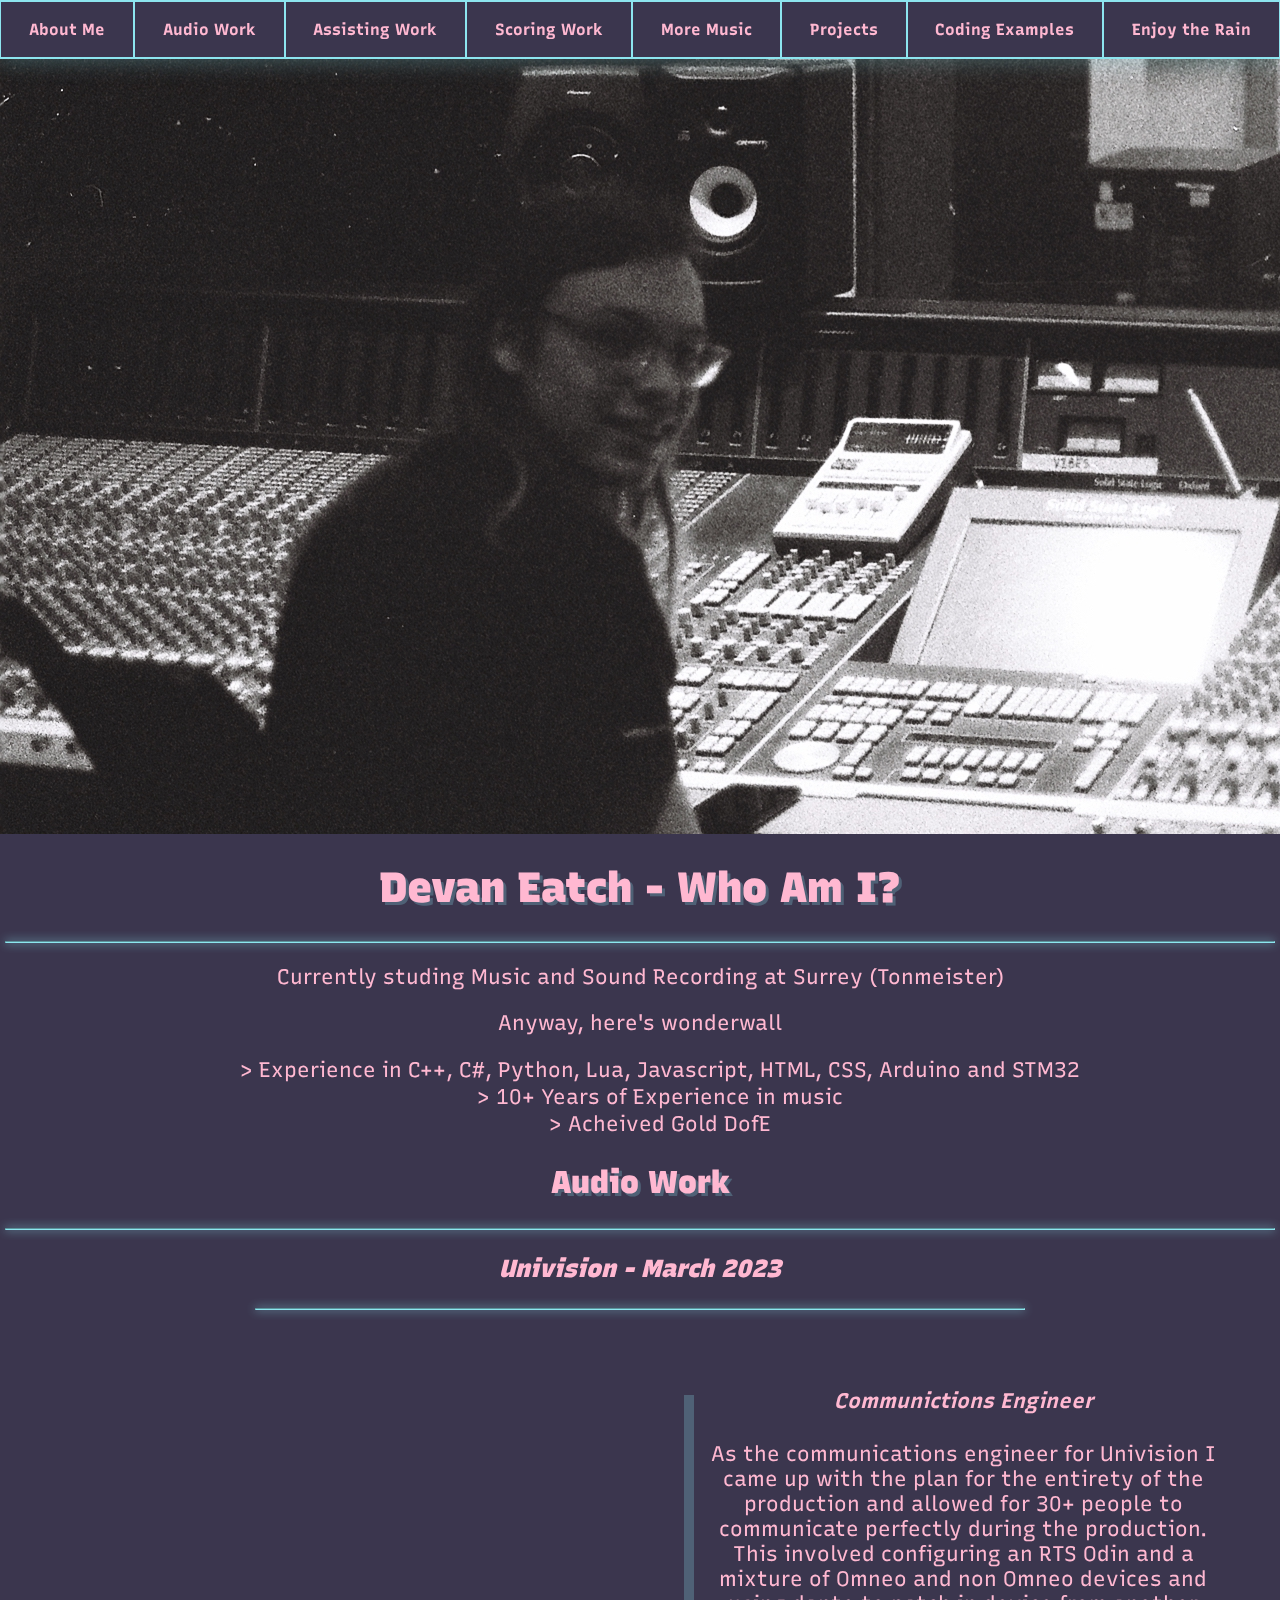
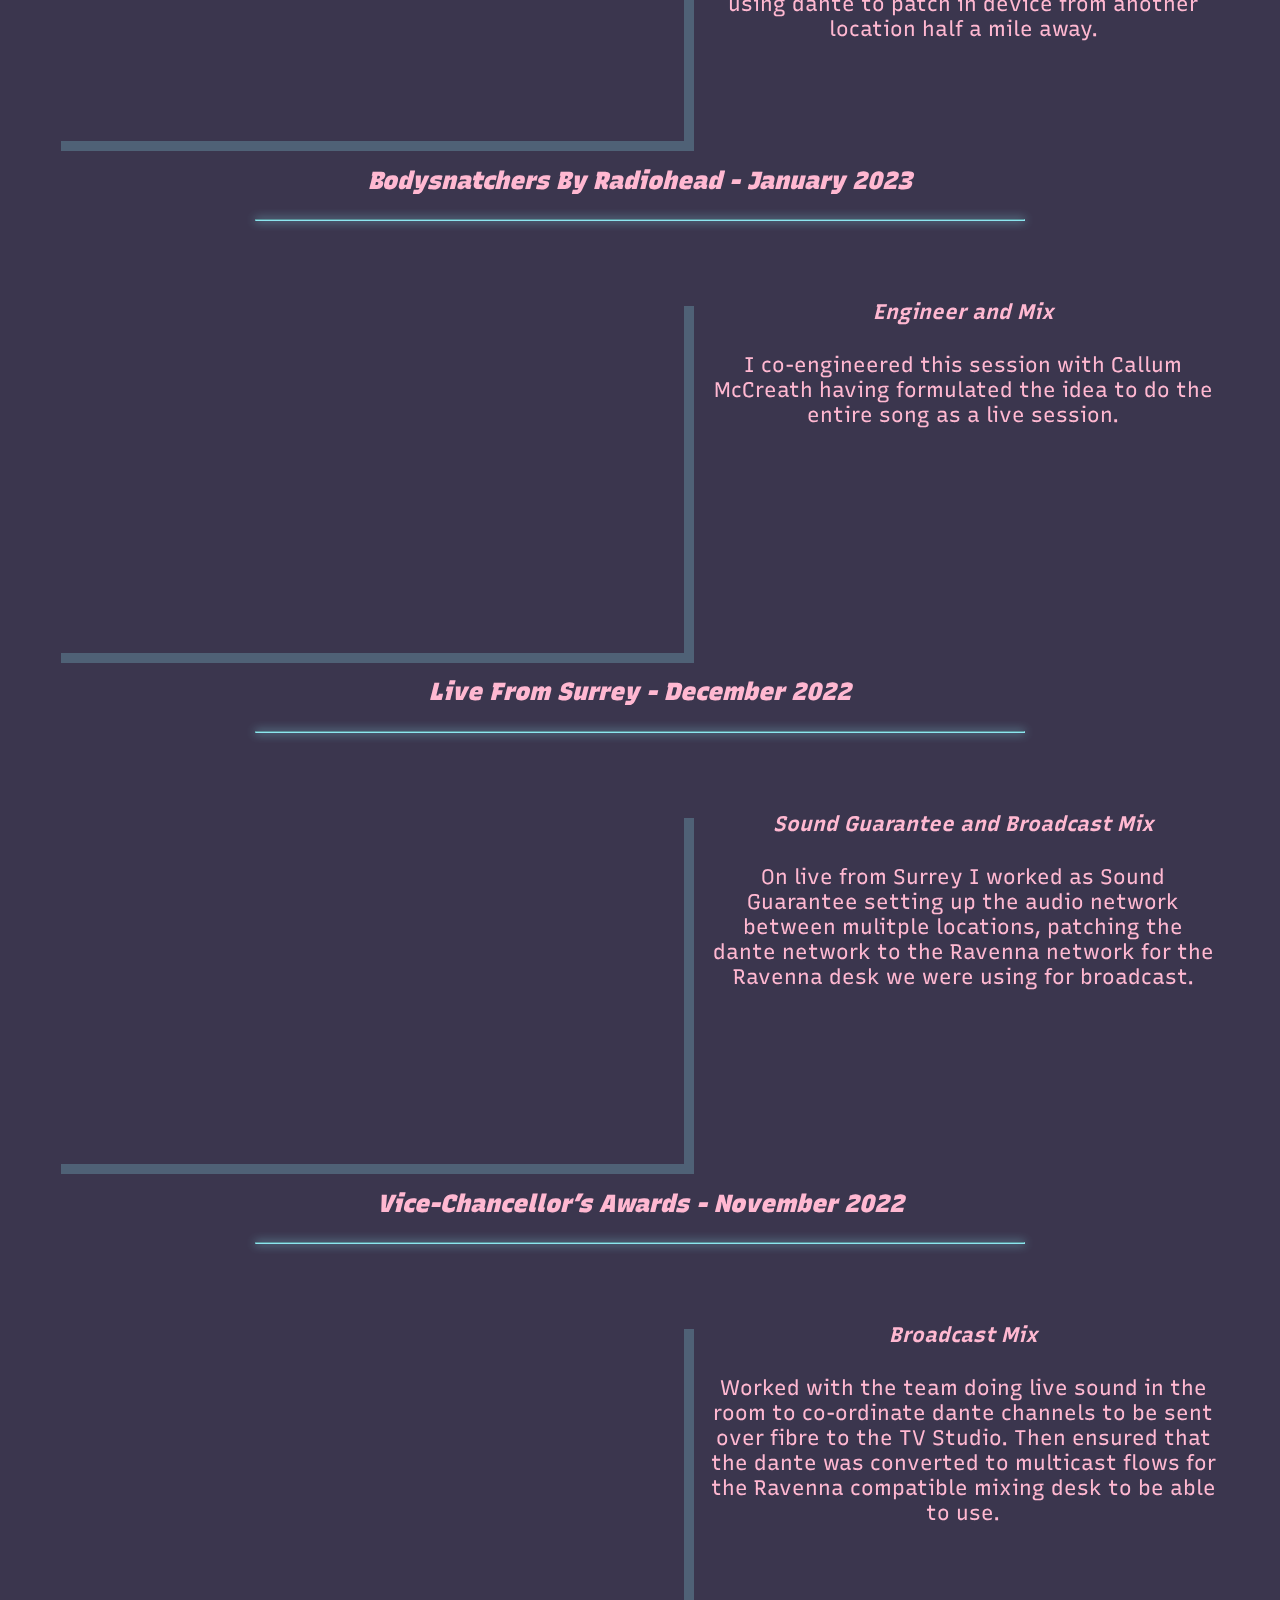
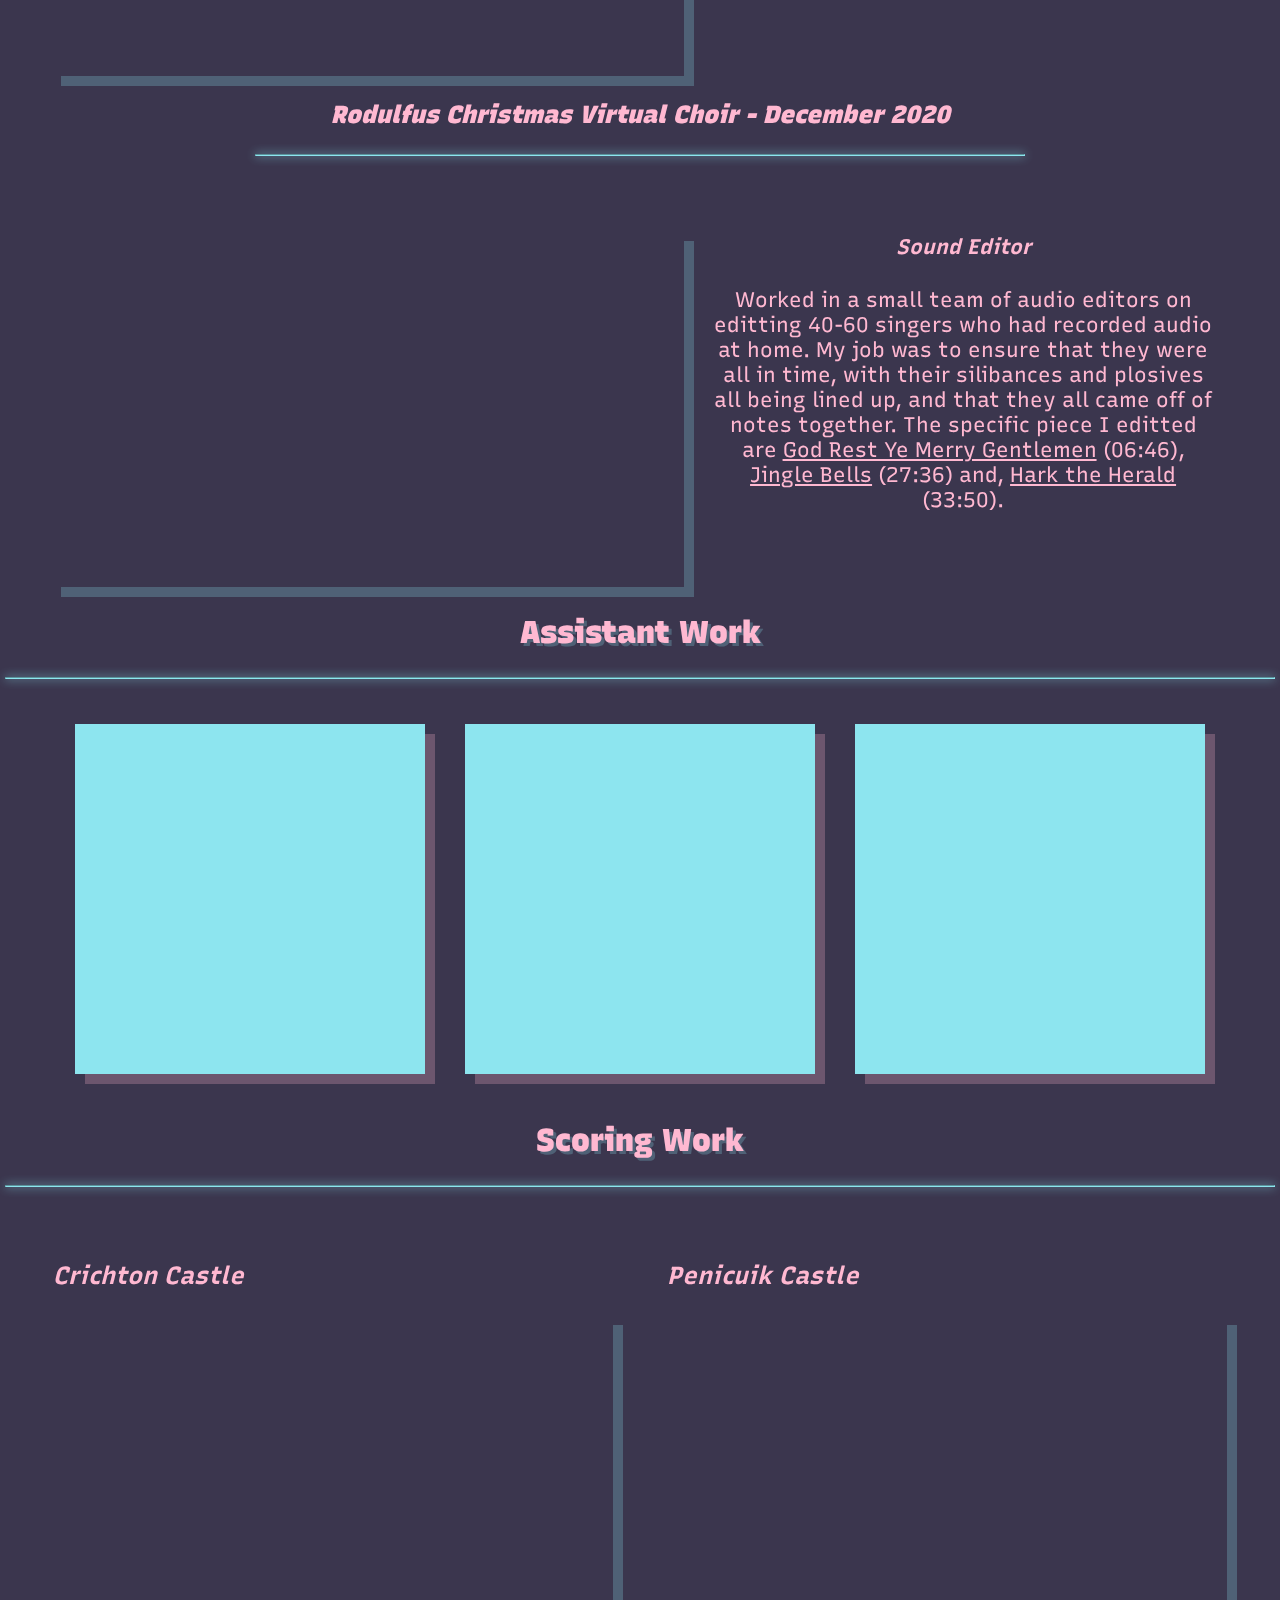
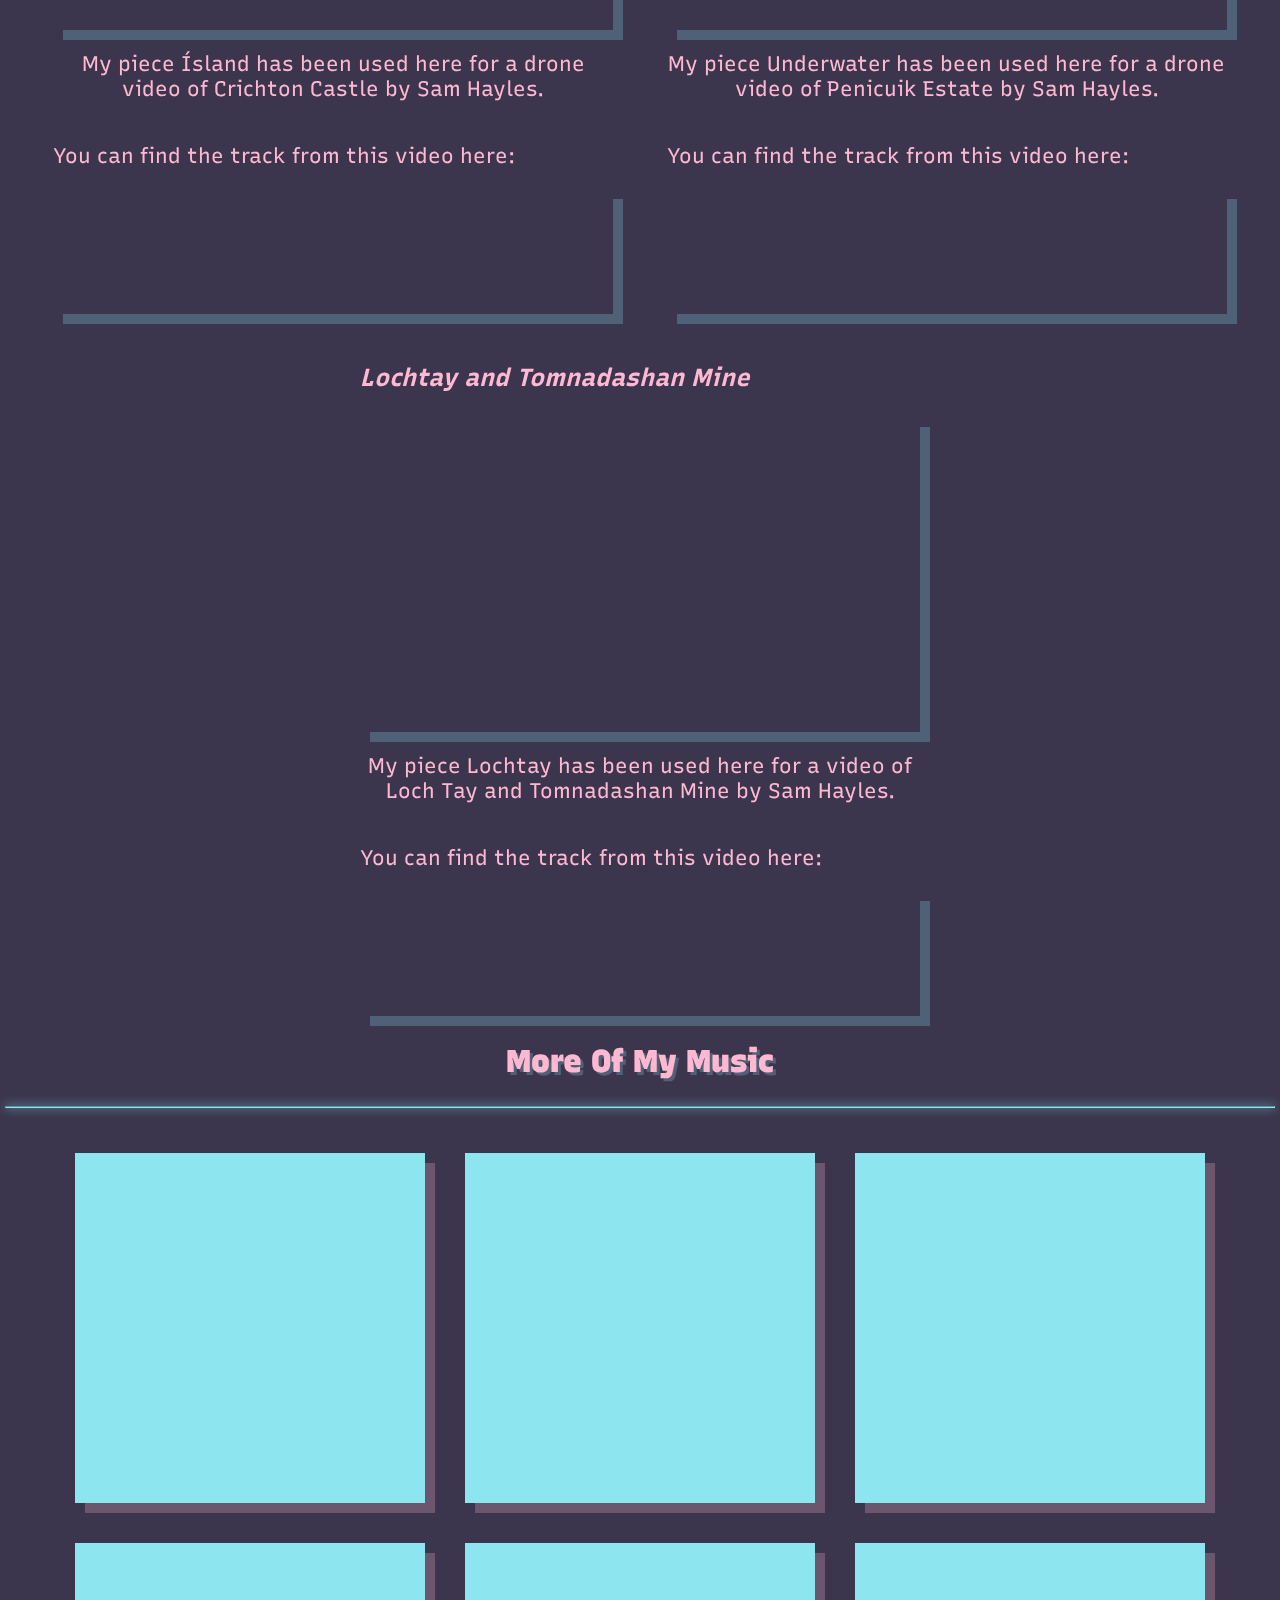
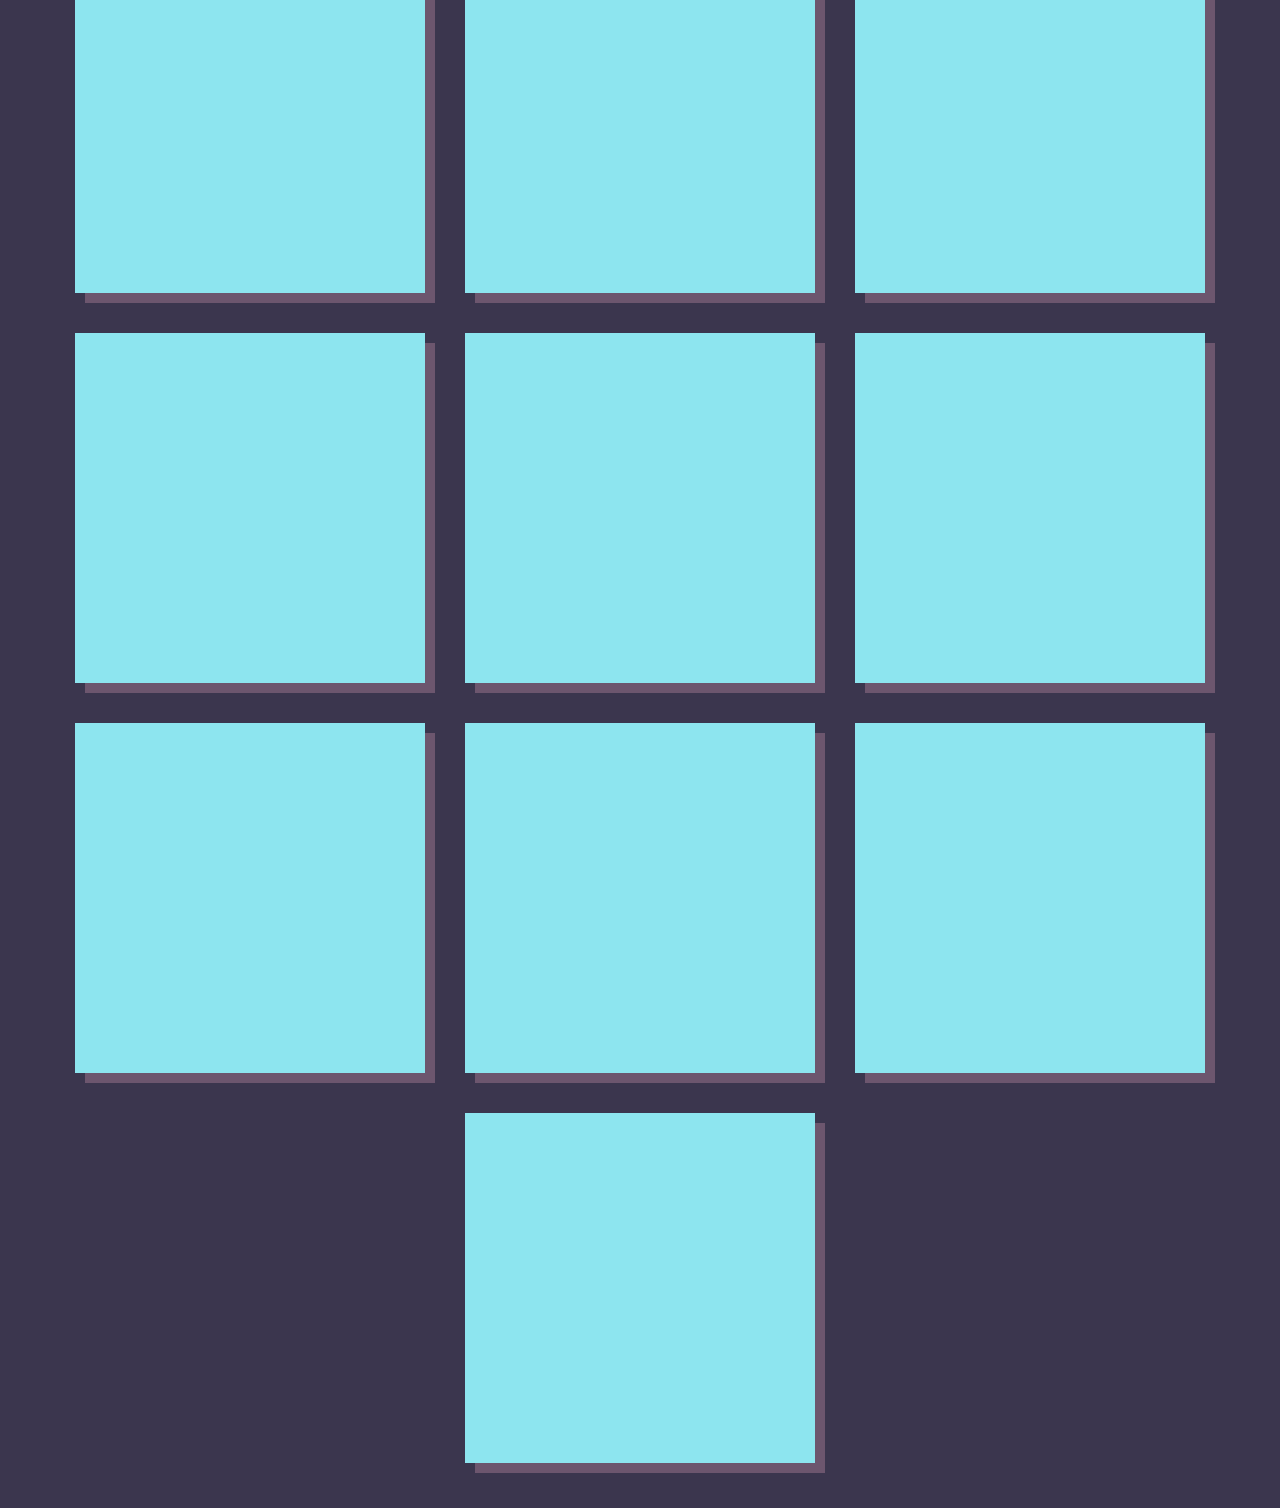
<file: index.html>
<!DOCTYPE html>
<html lang="en">
    <head>
        <title>Devan Eatch | Audio Stuff</title>
        <link rel="stylesheet" href="style/style.css">
        <script type="text/javascript" src="scripts/script.js"></script>
    </head>
    <header>
        <nav>
            <ul id="main-nav" class="mainnav">
                <li id="menu-item-about-me" title="Navigate to About Me" class="navli">
                    <a href="#about-me"><strong>About Me</strong></a>
                </li>
                <li id="menu-item-audio-work" title="Navigate to Previous Audio Work" class="navli">
                    <a href="#prev-audio-work"><strong>Audio Work</strong></a>
                </li>
                <li id="menu-item-asst-work" title="Navigate to Previous Assistant Work" class="navli">
                    <a href="#asst-work"><strong>Assisting Work</strong></a>
                </li>
                <li id="menu-item-prev-music-proj" title="Navigate to Previous Scoring Projects" class="navli">
                    <a href="#prev-music-proj"><strong>Scoring Work</strong></a>
                </li>
                <li id="menu-item-more-music" title="Navigate to More Music" class="navli">
                    <a href="#more-music"><strong>More Music</strong></a>
                </li>
                <li id="#menu-item-projects" title="Navigate to Projects" class="navli">
                    <a href="#projects"><strong>Projects</strong></a>
                </li>
                <li id="#menu-item-code-sample" title="Navigate to Coding Examples" class="navli">
                    <a href="#code-sample"><strong>Coding Examples</strong></a>
                </li>
                <li id="#menu-item-enjoy-the-rain" title="Enjoy the Rain" class="navli">
                    <a href="/pages/rain.html"><strong>Enjoy the Rain</strong></a>
                </li>
                <!--<li id="menu-item-blog" title="Navigate to Blog" class="navli">
                    <a href="blog.html"><strong>Blog</strong></a>
              </li>--->
            </ul>
        </nav>
    </header>
    <div class="stage">
        <pre class="background">
        </pre>
        <div class="foreground">
            <body onload="startMatrixRain()" onresize="resizeGrid()">
                <div title="Photo" id="photo" class="cover1">
                </div>
                <div title="About Me" id="about-me">
                    <h1><strong>Devan Eatch - Who Am I?</strong></h1>
                    <hr>
                    <p>Currently studing Music and Sound Recording at Surrey (Tonmeister)</p>
                    <p title="funny joke"><a href="https://www.youtube.com/watch?v=6hzrDeceEKc">Anyway, here's wonderwall</a></p>
                    <ul class="infolist">
                        <li class="info">
                            > Experience in C++, C#, Python, Lua, Javascript, HTML, CSS, Arduino and STM32
                        </li>
                        <li class="info">
                            > 10+ Years of Experience in music
                        </li>
                        <li class="info">
                            > Acheived Gold DofE
                        </li>
                    </ul>
                </div>
                <div title="Audio Work" id="prev-audio-work">
                    <h2><strong>Audio Work</strong></h2>
                    <hr>
                    <div class="audioitem">
                        <h3><em><strong>Univision - March 2023</strong></em></h3>
                        <hr class="small-hr">
                        <div class="content">
                            <div class="itemleft">
                                <div class="vidwrapper">
                                    <iframe width="100%" height="100%" src="https://www.youtube-nocookie.com/embed/fhRz__I_X3g" title="Univision 2023" frameborder="0" allow="accelerometer; autoplay; clipboard-write; encrypted-media; gyroscope; picture-in-picture; web-share" class="vidwrapperinside" allowfullscreen></iframe>
                                </div>
                            </div>
                            <div class="itemright">
                                <h4><em>Communictions Engineer</em></h4>
                                <p>
                                   As the communications engineer for Univision I came up with the plan for the entirety of the production and allowed for 30+ people to communicate perfectly during the production. This involved configuring an RTS Odin and a mixture of Omneo and non Omneo devices and using dante to patch in device from another location half a mile away. 
                                </p>
                            </div>
                        </div>
                    </div>
                    <div class="audioitem">
                        <h3><em><strong>Bodysnatchers By Radiohead - January 2023</strong></em></h3>
                        <hr class="small-hr">
                        <div class="content">
                            <div class="itemleft">
                                <div class="vidwrapper">
                                    <iframe width="100%" height="100%" src="https://www.youtube-nocookie.com/embed/2AnxkFLTbDo" title="Bodysnatchers" frameborder="0" allow="accelerometer; autoplay; clipboard-write; encrypted-media; gyroscope; picture-in-picture; web-share" class="vidwrapperinside" allowfullscreen></iframe>
                                </div>
                            </div>
                            <div class="itemright">
                                <h4><em>Engineer and Mix</em></h4>
                                <p>
                                    I co-engineered this session with Callum McCreath having formulated the idea to do the entire song as a live session. 
                                </p>
                            </div>
                        </div>
                    </div>
                    <div class="audioitem">
                        <h3><em><strong>Live From Surrey - December 2022</strong></em></h3>
                        <hr class="small-hr">
                        <div class="content">
                            <div class="itemleft">
                                <div class="vidwrapper">
                                    <iframe width="100%" height="100%" src="https://www.youtube-nocookie.com/embed/k4FKtpeIaDc" title="Live From Surrey" frameborder="0" allow="accelerometer; autoplay; clipboard-write; encrypted-media; gyroscope; picture-in-picture; web-share" class="vidwrapperinside" allowfullscreen></iframe>
                                </div>
                            </div>
                            <div class="itemright">
                                <h4><em>Sound Guarantee and Broadcast Mix</em></h4>
                                <p>
                                    On live from Surrey I worked as Sound Guarantee setting up the audio network between mulitple locations, patching the dante network to the Ravenna network for the Ravenna desk we were using for broadcast.
                                </p>
                            </div>
                        </div>
                    </div>
                    <div class="audioitem">
                        <h3><em><strong>Vice-Chancellor’s Awards - November 2022</strong></em></h3>
                        <hr class="small-hr">
                        <div class="content">
                            <div class="itemleft">
                                <div class="vidwrapper">
                                    <iframe width="100%" height="100%" src="https://www.youtube-nocookie.com/embed/4-jX56llLbA" title="Vice-Chancellor’s Awards" frameborder="0" allow="accelerometer; autoplay; clipboard-write; encrypted-media; gyroscope; picture-in-picture; web-share" class="vidwrapperinside" allowfullscreen></iframe>
                                </div>
                            </div>
                            <div class="itemright">
                                <h4><em>Broadcast Mix</em></h4>
                                <p>
                                    Worked with the team doing live sound in the room to co-ordinate dante channels to be sent over fibre to the TV Studio. Then ensured that the dante was converted to multicast flows for the Ravenna compatible mixing desk to be able to use.
                                </p>
                            </div>
                        </div>
                    </div>
                    <div class="audioitem">
                        <h3><em><strong>Rodulfus Christmas Virtual Choir - December 2020</strong></em></h3>
                        <hr class="small-hr">
                        <div  class="content">
                            <div class="itemleft">
                                <div class="vidwrapper">
                                    <iframe width="100%" height="100%" src="https://www.youtube-nocookie.com/embed/eiLihgmS2DQ" title="Rodulfus Virtual Choir" frameborder="0" allow="accelerometer; autoplay; clipboard-write; encrypted-media; gyroscope; picture-in-picture; web-share" class="vidwrapperinside" allowfullscreen></iframe>
                                </div>
                            </div>
                            <div class="itemright">
                                <h4><em>Sound Editor</em></h4>
                                    <p>
                                        Worked in a small team of audio editors on editting 40-60 singers who had recorded audio at home. My job was to ensure that they were all in time, with their silibances and plosives all being lined up, and that they all came off of notes together.
                                        The specific piece I editted are <a class="hyperlink" href="https://youtu.be/eiLihgmS2DQ?t=407">God Rest Ye Merry Gentlemen</a> (06:46), <a class="hyperlink" href="https://youtu.be/eiLihgmS2DQ?t=1656">Jingle Bells</a> (27:36) and, <a class="hyperlink" href="https://youtu.be/eiLihgmS2DQ?t=2030">Hark the Herald</a> (33:50).
                                    </p>  
                            </div>
                        </div>
                    </div>
                </div>
                <div title="Assistant" id="asst-work">
                    <h2><strong>Assistant Work</strong></h2>
                    <hr>
                    <div class="songsclass">
                        <div class="songitem">
                            <a href="https://distrokid.com/hyperfollow/daysofrome/ever-felt-before">
                                <div class="outer outer1">
                                    <div class="inner">
                                        <h1 class="descrp"><strong>Days Of Rome</strong></h1>
                                        <h1 class="descrp"><em>Ever Felt Before</em></h1>
                                        <h1 class="descrp">Lead: Joe Linehan</h1>
                                    </div>
                                </div>
                            </a>
                        </div>
                        <div class="songitem">
                            <a href="https://distrokid.com/hyperfollow/daysofrome/know-me">
                                <div class="outer outer8">
                                    <div class="inner">
                                        <h1 class="descrp"><strong>Days Of Rome</strong></h1>
                                        <h1 class="descrp"><em>Know Me</em></h1>
                                        <h1 class="descrp">Lead: Joe Linehan</h1>
                                    </div>
                                </div>
                            </a>
                        </div>
                        <div class="songitem">
                            <a href="https://distrokid.com/hyperfollow/daysofrome/tungsten-afterburner">
                                <div class="outer outer9">
                                    <div class="inner">
                                        <h1 class="descrp"><strong>Days Of Rome</strong></h1>
                                        <h1 class="descrp"><em>Tungsten Afterburner</em></h1>
                                        <h1 class="descrp">Lead: Joe Linehan</h1>
                                    </div>
                                </div>
                            </a>
                        </div>
                    </div>
                </div>
                <div title="Projects Music" id="prev-music-proj">
                    <h2><strong>Scoring Work</strong></h2>
                    <hr>
                    <div class="vidclass">
                        <div class="vidcontent">
                            <h3 class="viditem"><em>Crichton Castle</em></h3>
                            <iframe class="viditem" width="560px" height="315px" src="https://www.youtube.com/embed/gZpa2ml9DCw" frameborder="0" allowfullscreen>
                            </iframe>
                            <p class="viditem">My piece Ísland has been used here for a drone video of Crichton Castle by Sam Hayles.</p>
                            <p class="viditem">You can find the track from this video here:</p>
                            <iframe class="viditem" width="560px" height="125px" scrolling="no" frameborder="no" src="https://w.soundcloud.com/player/?url=https%3A//api.soundcloud.com/tracks/944329159&color=%23ff5500&auto_play=false&hide_related=false&show_comments=true&show_user=true&show_reposts=false&show_teaser=true&visual=true">
                            </iframe>
                        </div>
                        <div class="vidcontent">
                            <h3 class="viditem"><em>Penicuik Castle</em></h3>
                            <iframe class="viditem" width="560px" height="315px" src="https://www.youtube.com/embed/ukd0N6wcqFw" frameborder="0" allowfullscreen>
                            </iframe>
                            <p class="viditem">My piece Underwater has been used here for a drone video of Penicuik Estate by Sam Hayles.</p>
                            <p class="viditem">You can find the track from this video here:</p>
                            <iframe class="viditem" width="560px" height="125px" scrolling="no" frameborder="no" src="https://w.soundcloud.com/player/?url=https%3A//api.soundcloud.com/tracks/903655597&color=%23ff5500&auto_play=false&hide_related=false&show_comments=true&show_user=true&show_reposts=false&show_teaser=true&visual=true">
                            </iframe>
                        </div>
                        <div class="vidcontent">
                            <h3 class="viditem"><em>Lochtay and Tomnadashan Mine</em></h3>
                            <iframe class="viditem" width="560px" height="315px" src="https://www.youtube.com/embed/Yffn9KWW0Tw" frameborder="0" allowfullscreen></iframe>
                            <p class="viditem">My piece Lochtay has been used here for a video of Loch Tay and Tomnadashan Mine by Sam Hayles.</p>
                            <p class="viditem">You can find the track from this video here:</p>
                            <iframe class="viditem" width="560px" height="125px" scrolling="no" frameborder="no" src="https://w.soundcloud.com/player/?url=https%3A//api.soundcloud.com/tracks/1208010205&color=%23ff5500&auto_play=false&hide_related=false&show_comments=true&show_user=true&show_reposts=false&show_teaser=true&visual=true">
                            </iframe>
                        </div>
                    </div>
                </div>
                <div title="My Music" id="more-music">
                    <h2><strong>More Of My Music</strong></h2>
                    <hr>
                    <div class="songsclass">
                        <div class="songitem">
                            <a href="https://distrokid.com/hyperfollow/d3s/mlase">
                                <div class="outer outer13">
                                    <div class="inner">
                                        <h1 class="descrp"><strong>m̴͈͈̘͈̉̂͜ą̸̯̯̻̟͛̃̀̈́l̵̪̝̩͔͕̔̂͗͝a̴̙̼̫̪͌̐͑ĭ̸̗̪͑͜s̶̞̐̔͝e̶̤̟͍̬̎̾͒́͠</strong></h1>
                                        <h1 class="descrp"><em>D3s</em></h1>
                                    </div>
                                </div>
                            </a>
                        </div>
                        <div class="songitem">
                            <a href="https://soundcloud.com/d-eatch/hard-to-find-d3s-remix">
                                <div class="outer outer12">
                                    <div class="inner">
                                        <h1 class="descrp"><strong>Hard To Find</strong></h1>
                                        <h1 class="descrp"><em>D3s Remix</em></h1>
                                    </div>
                                </div>
                            </a>
                        </div>
                        <div class="songitem">
                            <a href="https://soundcloud.com/d-eatch/bodysnatchers">
                                <div class="outer outer11">
                                    <div class="inner">
                                        <h1 class="descrp"><strong>Bodysnatchers</strong></h1>
                                        <h1 class="descrp"><em>Radiohead</em></h1>
                                    </div>
                                </div>
                            </a>
                        </div>
                        <div class="songitem">
                            <a href="https://distrokid.com/hyperfollow/d3s/15th-jan-2023-005wav-2">
                                <div class="outer outer10">
                                    <div class="inner">
                                        <h1 class="descrp"><strong>15th Jan 2023 005​.​wav</strong></h1>
                                        <h1 class="descrp"><em>D3s</em></h1>
                                    </div>
                                </div>
                        </div>
                        <div class="songitem">
                            <a href="https://deatch.bandcamp.com/track/song-that-plays-when-goombario-get-his-ass-kicked">
                                <div class="outer outer5">
                                    <div class="inner">
                                        <h1 class="descrp"><strong>Song That Plays When Goombario Get His Ass Kicked</strong></h1>
                                        <h1 class="descrp"><em>Devan Eatch</em></h1>
                                    </div>
                                </div>
                            </a>
                        </div>
                        <div class="songitem">
                            <a href="https://soundcloud.com/d-eatch/a-nameless-song">
                                <div class="outer outer6">
                                    <div class="inner">
                                        <h1 class="descrp"><strong>A Nameless Song</strong></h1>
                                        <h1 class="descrp"><em>Devan Eatch</em></h1>
                                    </div>
                                </div>
                            </a>
                        </div>
                        <div class="songitem">
                            <a href="https://soundcloud.com/d-eatch/underwater?si=1d2ce6504e784598a79607ba26ca5a71&utm_source=clipboard&utm_medium=text&utm_campaign=social_sharing">
                                <div class="outer outer6">
                                    <div class="inner">
                                        <h1 class="descrp"><strong>Underwater</strong></h1>
                                        <h1 class="descrp"><em>Devan Eatch</em></h1>
                                    </div>
                                </div>
                            </a>
                        </div>
                        <div class="songitem">
                            <a href="https://soundcloud.com/d-eatch/miras-voyage?si=5ae36b38a4e042fda1443e24e2b28927&utm_source=clipboard&utm_medium=text&utm_campaign=social_sharing">
                                <div class="outer outer6">
                                    <div class="inner">
                                        <h1 class="descrp"><strong>Mira's Voyage</strong></h1>
                                        <h1 class="descrp"><em>Devan Eatch</em></h1>
                                    </div>
                                </div>
                            </a>
                        </div>
                        <div class="songitem">
                            <a href="https://soundcloud.com/d-eatch/weltschmerz?si=11a04f1639244e7fbef8e149324483ad&utm_source=clipboard&utm_medium=text&utm_campaign=social_sharing">
                                <div class="outer outer6">
                                    <div class="inner">
                                        <h1 class="descrp"><strong>Weltschmerz</strong></h1>
                                        <h1 class="descrp"><em>Devan Eatch</em></h1>
                                    </div>
                                </div>
                            </a>
                        </div>
                        <div class="songitem">
                            <a href="https://soundcloud.com/d-eatch/island-part-i-isolation?si=8889a5a77a5d4198a90e1c05b4f437ea&utm_source=clipboard&utm_medium=text&utm_campaign=social_sharing">
                                <div class="outer outer7">
                                    <div class="inner">
                                        <h1 class="descrp"><strong>Ísland - Part I - Isolation</strong></h1>
                                        <h1 class="descrp"><em>Devan Eatch</em></h1>
                                    </div>
                                </div>
                            </a>
                        </div>
                        <div class="songitem">
                            <a href="https://soundcloud.com/d-eatch/the-holocene?si=e157d695fc94442ebe41e5a554c29289&utm_source=clipboard&utm_medium=text&utm_campaign=social_sharing">
                                <div class="outer outer6">
                                    <div class="inner">
                                        <h1 class="descrp"><strong>The Holocene</strong></h1>
                                        <h1 class="descrp"><em>Devan Eatch</em></h1>
                                    </div>
                                </div>
                            </a>
                        </div>
                        <div class="songitem">
                            <a href="https://soundcloud.com/d-eatch/melody-dev-v6?si=5d2ed184e35f4e92aa22ceb4140c8147&utm_source=clipboard&utm_medium=text&utm_campaign=social_sharing">
                                <div class="outer outer6">
                                    <div class="inner">
                                        <h1 class="descrp"><strong>Noise</strong></h1>
                                        <h1 class="descrp"><em>Devan Eatch</em></h1>
                                    </div>
                                </div>
                            </a>
                        </div>
                        <div class="songitem">
                            <a href="https://soundcloud.com/d-eatch/lochtay?si=da43529217184ffa87fcbb502155c23e&utm_source=clipboard&utm_medium=text&utm_campaign=social_sharing">
                                <div class="outer outer6">
                                    <div class="inner">
                                        <h1 class="descrp"><strong>Lochtay</strong></h1>
                                        <h1 class="descrp"><em>Devan Eatch</em></h1>
                                    </div>
                                </div>
                            </a>
                        </div>
                    </div>
                </div>
                <!---
                <div title="Sound Eng Work">
                    <h2><strong>Work that I have contributed to</strong></h2>
                    <div class="songsclass">
                        <div>
                            <a href="https://distrokid.com/hyperfollow/daysofrome/ever-felt-before">
                                <div class="outer outer1">
                                    <div class="inner">
                                        <h1 class="descrp"><strong>Days Of Rome</strong></h1>
                                        <h1 class="descrp"><em>Ever Felt Before</em></h1>
                                        <h1 class="descrp">Lead: Joe Linehan</h1>
                                    </div>
                                </div>
                            </a>
                        </div>
                        <div>
                            <a href="https://m.facebook.com/story.php?story_fbid=10159998592616303&id=396108571302">
                                <div class="outer outer2">
                                    <div class="inner">
                                        <h1 class="descrp"><strong>Neon Islands</strong></h1>
                                        <h1 class="descrp"><em>Various Songs</em></h1>
                                        <h1 class="descrp">Lead: Aidan Knox</h1>
                                        <h1 class="descrp">Video: PuzzleCat</h1>
                                    </div>
                                </div>
                            </a>
                        </div>
                        <div>
                            <a href="https://youtu.be/8LwMWvazg9U">
                                <div class="outer outer3">
                                    <div class="inner">
                                        <h1 class="descrp"><strong>TRIBE</strong></h1>
                                        <h1 class="descrp"><em>Various Songs</em></h1>
                                        <h1 class="descrp">Lead: Aidan Knox</h1>
                                        <h1 class="descrp">Video: PuzzleCat</h1>
                                    </div>
                                </div>
                            </a>
                        </div>
                        <div>
                            <a href="https://youtu.be/8YnNlo_ii0I?list=TLGGhCZbLTc3dtozMTAxMjAyMg">
                                <div class="outer outer4">
                                    <div class="inner">
                                        <h1 class="descrp"><strong>Ben Pulman</strong></h1>
                                        <h1 class="descrp"><em>Various Songs</em></h1>
                                        <h1 class="descrp">Lead: Aidan Knox</h1>
                                        <h1 class="descrp">Video: PuzzleCat</h1>
                                    </div>
                                </div>
                            </a>
                        </div>
                    </div>
                </div>
                --->
                <div title="Projects" id="projects">
                    <!---<h2>Current and Completed Projects</h2>--->
                </div>
                <div title="Coding" id="code-sample">
                    
                </div>
            </body>
        </div>
    </div>
</html>
</file>
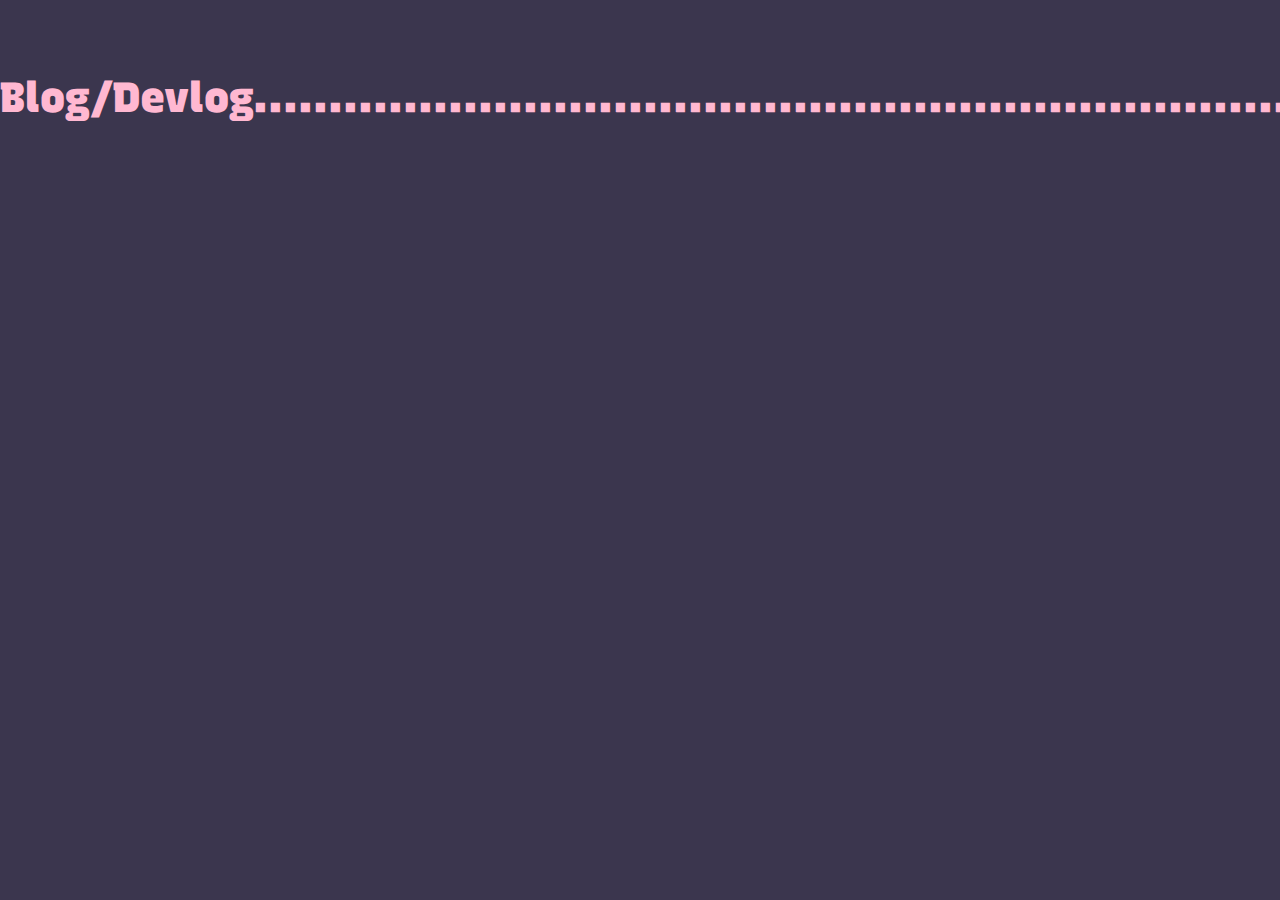
<file: blog.html>
<!DOCTYPE html>
<html lang="en">
    <head>
        <title>Devan Eatch | Blog</title>
        <link rel="stylesheet" href="style.css">
    </head>
    <div class="blogstage"> 
      <pre class="crt">
      </pre>
      <pre class="background">
      </pre>
      <div class="foreground">
          <body>
            <div title="Title">
              <h1><strong>Blog/Devlog..........................................................................</strong></h1>
            </div>
          </body>
      </div>
    </div>
    <script type="text/javascript" src="script.js"></script>
</html>
</file>
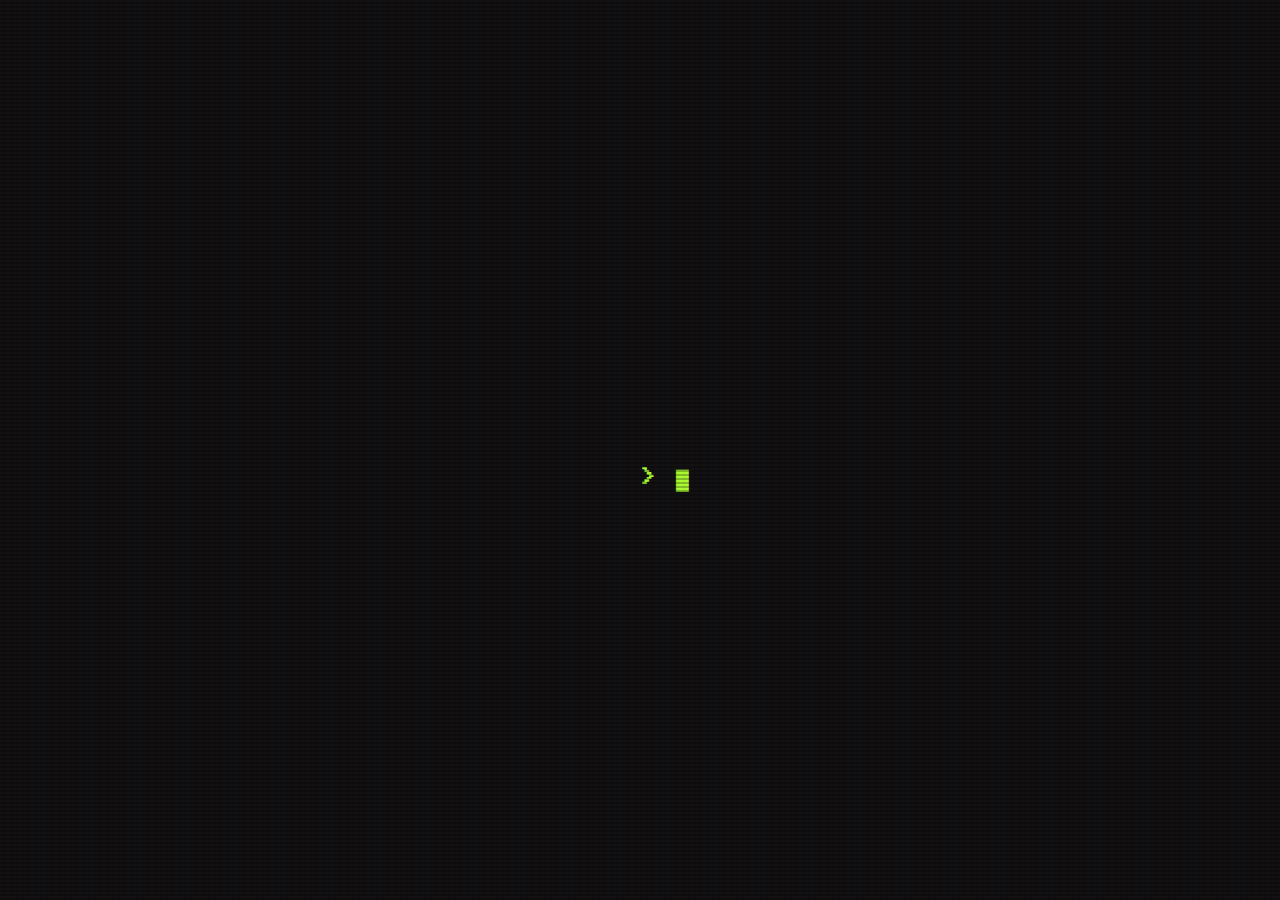
<file: gamingterminal.html>
<!DOCTYPE html>
<html lang="en">
    <header>
        <title>Gaming</title>
        <link rel="stylesheet" href="terminalstyle.css">
    </header>
    <div class="terminalstage">
        <pre class="terminal">> &block;</pre>
        <div class="filter">
        </div>
    </div>
</html>
</file>
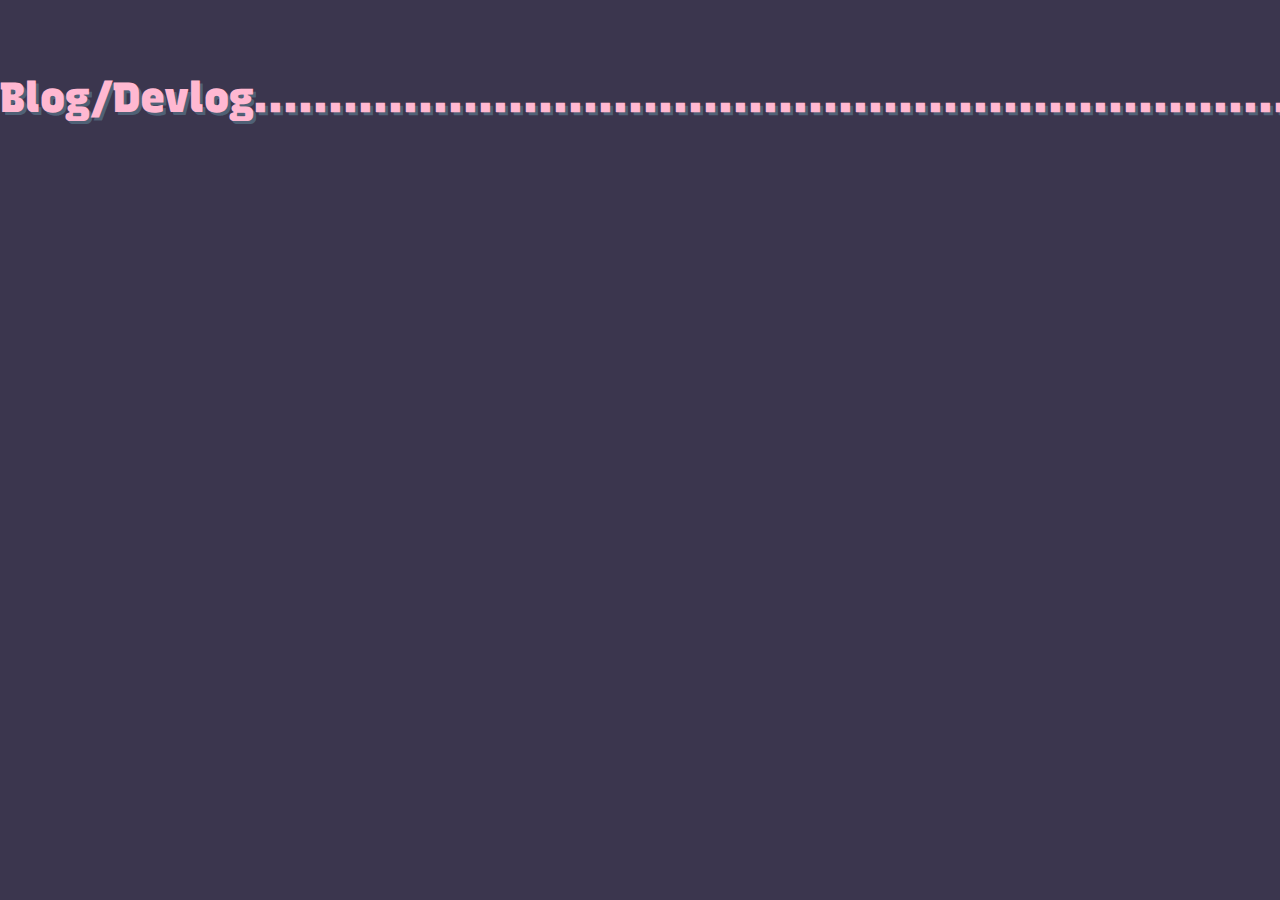
<file: pages/blog.html>
<!DOCTYPE html>
<html lang="en">
    <head>
        <title>Devan Eatch | Blog</title>
        <link rel="stylesheet" href="../style/style.css">
    </head>
    <div class="blogstage"> 
      <pre class="crt">
      </pre>
      <pre class="background">
      </pre>
      <div class="foreground">
          <body>
            <div title="Title">
              <h1><strong>Blog/Devlog..........................................................................</strong></h1>
            </div>
          </body>
      </div>
    </div>
    <script type="text/javascript" src="../scripts/script.js"></script>
</html>
</file>
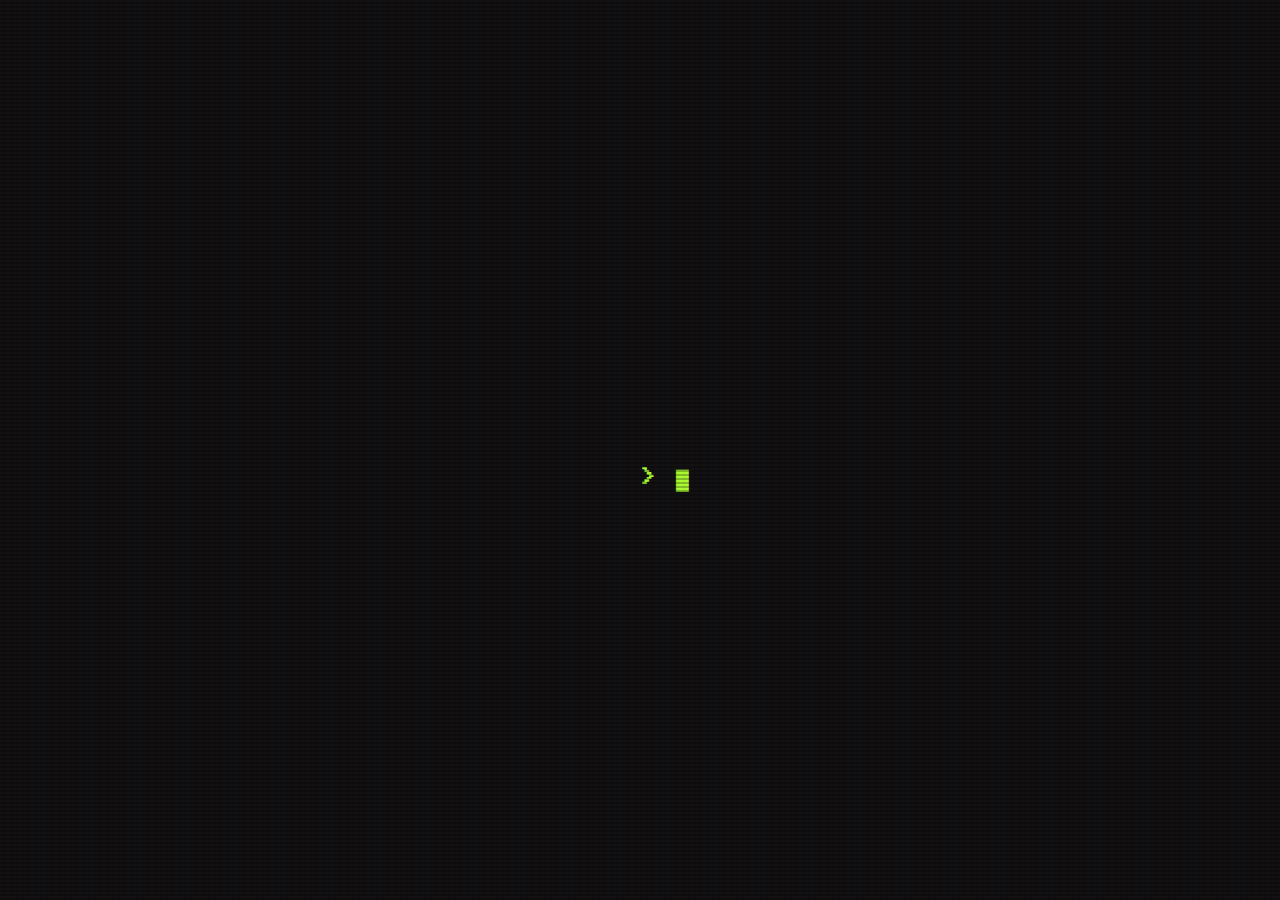
<file: pages/gamingterminal.html>
<!DOCTYPE html>
<html lang="en">
    <header>
        <title>Gaming</title>
        <link rel="stylesheet" href="../style/terminalstyle.css">
    </header>
    <div class="terminalstage">
        <pre class="terminal">> &block;</pre>
        <div class="filter">
        </div>
    </div>
</html>
</file>
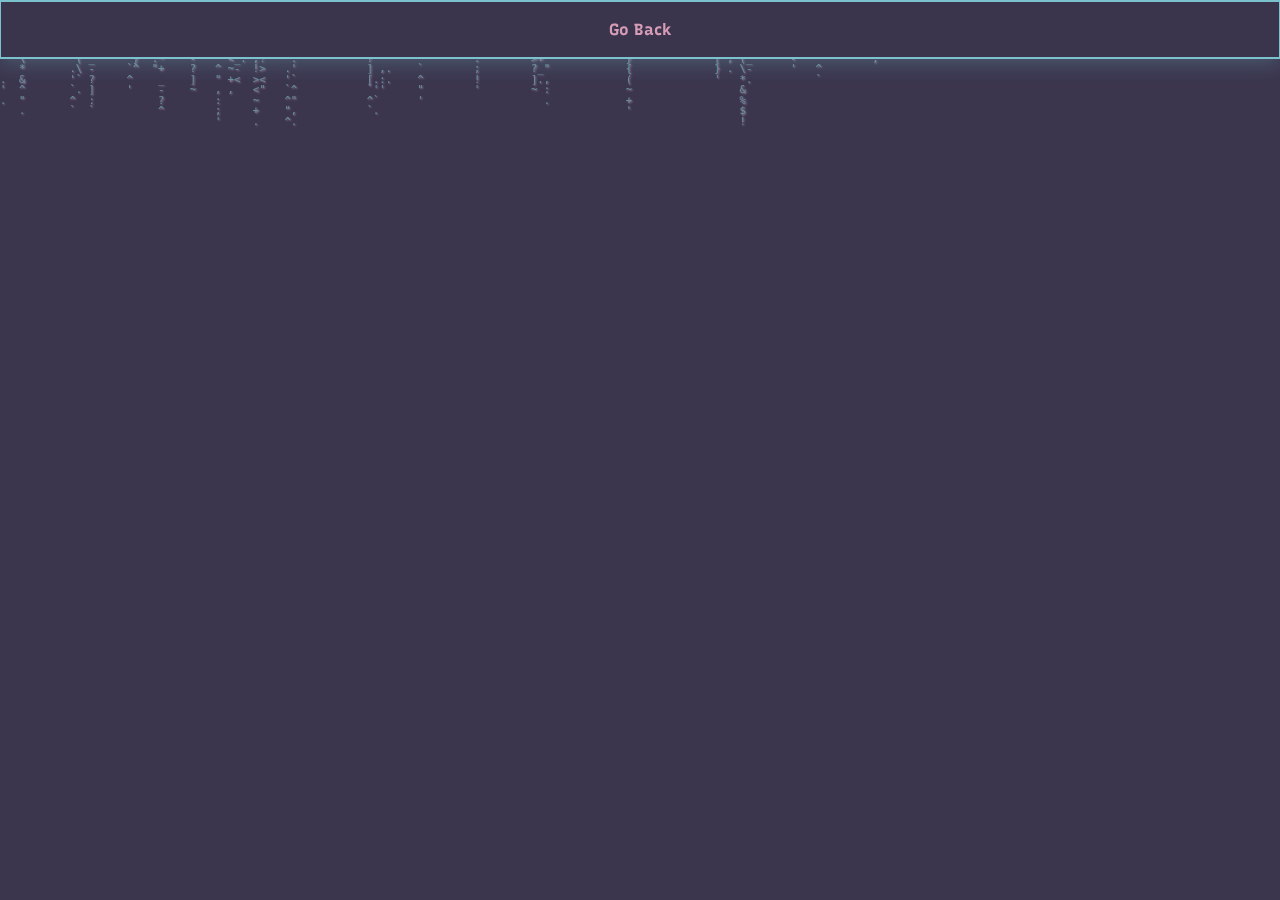
<file: pages/rain.html>
<!DOCTYPE html>
<html lang="en">
    <head>
        <title>Rain</title>
        <link rel="stylesheet" href="../style/style.css">
        <script type="text/javascript" src="../scripts/script.js"></script>
    </head>
    <header>
        <nav>
            <ul id="main-nav" class="mainnav">
                <li id="menu-item-go-back" title="Go Back" class="navli">
                    <a href="/"><strong>Go Back</strong></a>
                </li>
            </ul>
        </nav>
    </header>
    <div class="stage fullsizebox">
        <pre class="background fullsizebox"></pre>
        <div class="foreground fullsizebox">
            <body onload="startMatrixRain()" onresize="resizeGrid()" class="fullsizebox"></body>
        </div>
    </div>
</html>
</file>
<file: style/style.css>
@import url('https://fonts.googleapis.com/css2?family=Recursive:wght@300&display=swap');

html{
    scroll-behavior: smooth;
}

.audioitem{
    margin-top: 0;
}

.hyperlink{
    color: #FFB8D1;
    text-decoration: underline;
}

.hyperlink:hover{
    color: #8DE5EF;
}

.descrp{
    margin: 5px;
}

.outer{
    width: 350px;
    height: 350px;
    background-repeat: no-repeat;
    background-size: 100%;
    opacity:1;
    background-color: #8DE5EF;
    transition: 0.5s;
    margin: 0;
}

.cover1{
    background-image: url("/pics/Cover_Photo.jpg");
    margin: 0;
    padding: 0;
    width: 100%;
    height: 782px;
}

.outer1{
    background-image: url("https://distrokid.imgix.net/http%3A%2F%2Fgather.fandalism.com%2F922845--AB48A5C1-36BD-45E1-806834A6720CCF7C--1637516418900--EFBautox2.jpg?fm=jpg&q=75&w=800&s=18750346958db667754abd6ef9d2ca9c");
}

.outer2{
    background-image: url("https://static.wixstatic.com/media/f1cf04_7477d4e60126461bb1ee6cb1aa43c390~mv2.jpg");
}

.outer3{
    background-image: url("https://static.wixstatic.com/media/f1cf04_7477d4e60126461bb1ee6cb1aa43c390~mv2.jpg");
}

.outer4{
    background-image: url("https://static.wixstatic.com/media/f1cf04_7477d4e60126461bb1ee6cb1aa43c390~mv2.jpg");
}

.outer5{
    background-image: url("https://f4.bcbits.com/img/a1157343705_16.jpg");
}

.outer6{
    background-image: url("https://i1.sndcdn.com/avatars-PyVBkYMVpH3PV7FI-JNonUg-t500x500.jpg");
}

.outer7{
    background-image: url("https://i1.sndcdn.com/artworks-QHH5Iyln1lqsYm0G-hSEzrw-t500x500.jpg");
}

.outer8{
    background-image: url("https://distrokid.imgix.net/http%3A%2F%2Fgather.fandalism.com%2F922845--AD1C5DF9-F324-419F-BB93A3641C8A1B7C--0--15407260--KnowMe.jpg?fm=jpg&q=75&w=800&s=d6158fe191aca10d209a2f8ebafbea39");
}

.outer9{
    background-image: url("https://distrokid.imgix.net/http%3A%2F%2Fgather.fandalism.com%2F922845--F7CE9DD7-F307-42D3-B80462903819A1A1--0--8449581--TungstenAfterburnerArt.jpg?fm=jpg&q=75&w=800&s=3caf58a2dc2bf24afc91dd5030295717");
}

.outer10{
    background-image: url("https://f4.bcbits.com/img/a3715314088_16.jpg");
}

.outer:hover {
    opacity:0.5;
    transition: 0.5s;
}

.inner{
    width: 100%;
    height: 100%;
    opacity: 0;
    z-index: 2;
    padding: -5px -5px -5px -5px;
    display: flex;
    flex-direction: column;
    justify-content: center;
    align-content: space-between;
    margin: 0;
}

.inner:hover{
    opacity: 1;
}

.songsclass{
    display: flex;
    flex-wrap: wrap;
    justify-content: center;
}

.songitem{
    margin: 20px 20px 20px 20px;
    padding: 0;
    box-shadow: 10px 10px 0px rgba(255, 184, 209, 0.25);
}

.vidclass{
    display: flex;
    flex-wrap: wrap;
    justify-content: space-evenly;
}

.viditem{
    display: flex;
    flex-wrap: wrap;
    justify-self: center;
    align-content: center;
}

.vidcontent{
    display:flex;
    flex-wrap: wrap;
    width: 560px;
}

.content{
    display: flex;
    flex-wrap: wrap;
    width: 99%;
    height: 75%;
    clear: both;
    justify-content: center;
}

.itemleft{
    min-width: 50%;
    max-width: 50%;
    margin-right: 2%;
}

.vidwrapper{
    position: relative;
    width: 100%;
    padding-bottom: 56.25%;
}

.vidwrapperinside{
    position: absolute;
    top: 0;
    left: 0;
    width: 100%;
    height: 100%;
}

.itemright{
    min-width: 30%;
    max-width: 40%;
}

iframe{
    box-shadow: 10px 10px 0px rgba(141, 229, 239, 0.25);
}

a{
    color: inherit;
    text-decoration: inherit;
}

body {
    height: 100%;
    font-family: 'Recursive', sans-serif;
    background-color: #3B364E;
    color: #FFB8D1;
    text-align: center;
}

h1 {
    text-shadow: 3px 3px rgba(141, 229, 239, 0.25);
}

h2 {
    text-shadow: 3px 3px rgba(141, 229, 239, 0.25);
}

.mainnav {
    list-style: none;
    position: fixed;
    top: 0;
    left: 0;
    width: 100%;
    background-color: #3B364E;
    box-shadow: 0px 5px 20px rgba(141, 229, 239, 0.25);
    overflow: hidden;
    z-index: 4;
    border-style: solid;
    border-width: 2px;
    border-color: #8DE5EF;
    border-left: 0;
    border-right: 0;
    margin: 0;
    padding: 0;
    display: inline-flex;
    flex-direction: row;
    justify-content: space-evenly;
}

.navli{
    flex-grow: 4;
}

li a {
    text-align: center;
    display: block;
    border-right: 0.5px solid #8DE5EF;
    border-left: 0.5px solid #8DE5EF;
    text-decoration: none;
    padding: 2vh 2vw 2vh 2vw;
    transition: 0.5s;
}

li a:hover{
    background-color: #8DE5EF;
    color: #3B364E;
}

hr {
    width: 99%;
    border-color: #8DE5EF;
    box-shadow: 0px 0px 10px rgba(141, 229, 239, 1);
}

.small-hr{
    width: 60%;
}

.stage{
    position: absolute;
    top: 3vh;
    left: 0;
    margin: 0;
    padding: 0;
}

.blogstage{
    position: absolute;
    top: 0;
    left: 0;
    margin: 0;
    padding: 0;
}

.background{
    position: fixed; 
    z-index: 1; 
    background-size: 100%;
    opacity: 0.3;
    font-size: 50%;
    line-height: 1;
    color: #8DE5EF;
    align-self: center;
    align-content: center;
    width: 100%;
    text-shadow: 1px 1px 2px #FFB8D1;
}

.foreground{
    position: relative; 
    z-index: 2;
    top: 0;
}

.infolist {
    list-style: none;
    line-height: 3vh;
}

.info {
    transition: 0.1s;
}

.fullsizebox{
    position: fixed;
    top: 0;
    left: 0;
    height: 100vh;
    width: 100vw;
    opacity: 0.8;
}

div {
    margin-top: 25px;
    font-size: 21px;
    text-align: center;

    -webkit-animation: fadein 3s; /* Safari, Chrome and Opera > 12.1 */
       -moz-animation: fadein 3s; /* Firefox < 16 */
        -ms-animation: fadein 3s; /* Internet Explorer */
         -o-animation: fadein 3s; /* Opera < 12.1 */
            animation: fadein 3s;
}  

@keyframes fadein {
    from { opacity: 0; }
    to   { opacity: 1; }
}

/* Firefox < 16 */
@-moz-keyframes fadein {
    from { opacity: 0; }
    to   { opacity: 1; }
}

/* Safari, Chrome and Opera > 12.1 */
@-webkit-keyframes fadein {
    from { opacity: 0; }
    to   { opacity: 1; }
}

/* Internet Explorer */
@-ms-keyframes fadein {
    from { opacity: 0; }
    to   { opacity: 1; }
}

/* Opera < 12.1 */
@-o-keyframes fadein {
    from { opacity: 0; }
    to   { opacity: 1; }
}
</file>
<file: style.css>
@import url('https://fonts.googleapis.com/css2?family=Recursive:wght@300&display=swap');
@import url("https://i.scdn.co/image/ab6761610000f178d5fbdbb302e8f9e3a5e433c5");
@import url('https://static.wixstatic.com/media/f1cf04_7477d4e60126461bb1ee6cb1aa43c390~mv2.jpg/v1/crop/x_3,y_0,w_900,h_1000/fill/w_576,h_640,al_c,q_85,usm_0.66_1.00_0.01/GraphicDesignCat_edited_edited.webp');
@import url('https://f4.bcbits.com/img/a1157343705_16.jpg');


html{
    scroll-behavior: smooth;
}

.descrp{
    margin: 0;
}

.outer{
    width: 350px;
    height: 350px;
    background-repeat: no-repeat;
    background-size: 100%;
    opacity:1;
    background-color: #8DE5EF;
    transition: 0.5s;
    margin: 0;
}

.outer1{
    background-image: url("https://i.scdn.co/image/ab6761610000f178d5fbdbb302e8f9e3a5e433c5");
}

.outer2{
    background-image: url("https://static.wixstatic.com/media/f1cf04_7477d4e60126461bb1ee6cb1aa43c390~mv2.jpg/v1/crop/x_3,y_0,w_900,h_1000/fill/w_576,h_640,al_c,q_85,usm_0.66_1.00_0.01/GraphicDesignCat_edited_edited.webp");
}

.outer3{
    background-image: url("https://static.wixstatic.com/media/f1cf04_7477d4e60126461bb1ee6cb1aa43c390~mv2.jpg/v1/crop/x_3,y_0,w_900,h_1000/fill/w_576,h_640,al_c,q_85,usm_0.66_1.00_0.01/GraphicDesignCat_edited_edited.webp");
}

.outer4{
    background-image: url("https://static.wixstatic.com/media/f1cf04_7477d4e60126461bb1ee6cb1aa43c390~mv2.jpg/v1/crop/x_3,y_0,w_900,h_1000/fill/w_576,h_640,al_c,q_85,usm_0.66_1.00_0.01/GraphicDesignCat_edited_edited.webp");
}

.outer5{
    background-image: url("/pics/Goombario.jpeg");
}

.outer6{
    background-image: url("/pics/BadPic.jpeg");
}

.outer7{
    background-image: url("/pics/Ice.jpeg");
}

.outer:hover {
    opacity:0.5;
    transition: 0.5s;
}

.inner{
    width: 100%;
    height: 100%;
    opacity: 0;
    z-index: 2;
    padding: -5px -5px -5px -5px;
    display: flex;
    flex-direction: column;
    justify-content: center;
    align-content: space-between;
    margin: 0;
}

.inner:hover{
    opacity: 1;
}

.songsclass{
    display: flex;
    flex-wrap: wrap;
    justify-content: center;
}

.songitem{
    margin: 5px 5px 5px 5px;
    padding: 0;
}

.vidclass{
    display: flex;
    flex-wrap: wrap;
    justify-content: space-evenly;
}

.viditem{
    display: flex;
    flex-wrap: wrap;
    justify-self: center;
    align-content: center;
    padding-bottom: 10px;
}

.vidcontent{
    display:flex;
    flex-wrap: wrap;
    width: 560px;
}

a{
    color: inherit;
    text-decoration: inherit;
}

body {
    height: 100%;
    font-family: 'Recursive', sans-serif;
    background-color: #3B364E;
    color: #FFB8D1;
    text-align: center;
}

.mainnav {
    list-style: none;
    position: fixed;
    top: 0;
    left: 0;
    width: 100%;
    background-color: #3B364E;
    overflow: hidden;
    z-index: 4;
    border-style: solid;
    border-width: 2px;
    border-color: #8DE5EF;
    border-left: 0;
    border-right: 0;
    margin: 0;
    padding: 0;
    display: inline-flex;
    flex-direction: row;
    justify-content: space-evenly;
}

.navli{
    flex-grow: 4;
}

li a {
    text-align: center;
    display: block;
    border-right: 0.5px solid #8DE5EF;
    border-left: 0.5px solid #8DE5EF;
    text-decoration: none;
    padding: 2vh 5vw 2vh 5vw;
    transition: 0.5s;
}

li a:hover{
    background-color: #8DE5EF;
    color: #3B364E;
}

hr {
    width: 99%;
}

.stage{
    position: absolute;
    top: 6vh;
    left: 0;
    margin: 0;
    padding: 0;
}

.blogstage{
    position: absolute;
    top: 0;
    left: 0;
    margin: 0;
    padding: 0;
}

.background{
    position: fixed; 
    z-index: 1; 
    background-size: 100%;
    opacity: 0.3;
    font-size: 50%;
    line-height: 1;
    color: #8DE5EF;
    align-self: center;
    align-content: center;
    width: 100%;
}

.foreground{
    position: relative; 
    z-index: 2;
}

.infolist {
    list-style: none;
    line-height: 3vh;
}

.info {
    transition: 0.1s;
}

div {
    margin-top: 25px;
    font-size: 21px;
    text-align: center;

    -webkit-animation: fadein 3s; /* Safari, Chrome and Opera > 12.1 */
       -moz-animation: fadein 3s; /* Firefox < 16 */
        -ms-animation: fadein 3s; /* Internet Explorer */
         -o-animation: fadein 3s; /* Opera < 12.1 */
            animation: fadein 3s;
}  

@keyframes fadein {
    from { opacity: 0; }
    to   { opacity: 1; }
}

/* Firefox < 16 */
@-moz-keyframes fadein {
    from { opacity: 0; }
    to   { opacity: 1; }
}

/* Safari, Chrome and Opera > 12.1 */
@-webkit-keyframes fadein {
    from { opacity: 0; }
    to   { opacity: 1; }
}

/* Internet Explorer */
@-ms-keyframes fadein {
    from { opacity: 0; }
    to   { opacity: 1; }
}

/* Opera < 12.1 */
@-o-keyframes fadein {
    from { opacity: 0; }
    to   { opacity: 1; }
}
</file>
<file: terminalstyle.css>
@import url('https://fonts.googleapis.com/css2?family=Press+Start+2P&family=Recursive:wght@300&display=swap');

.filter{
    position: absolute;
    margin: 0;
    padding: 0;
    border: 0;
    top: 0;
    left: 0;
    z-index: 2;
    background: linear-gradient(rgba(18, 16, 16, 0) 50%, rgba(0, 0, 0, 0.25) 50%), linear-gradient(90deg, rgba(255, 0, 0, 0.06), rgba(0, 255, 0, 0.02), rgba(0, 0, 255, 0.06));
    background-size: 100% 4px, 6px 100%;
    width: 100%;
    height: 100%;
    pointer-events: none;
}

.terminal{
    position: absolute; 
    left: 50%;
    top: 50%;
    z-index: 1;
    color: greenyellow;
    font-family: 'Press Start 2P', cursive;
    font-size: large;
}

.terminalstage{
    position: absolute;
    width: 100%;
    height: 100%;
    top: 0;
    left: 0;
    margin: 0;
    padding: 0;
    background-color: #0f0f0f;
}
</file>
<file: style/terminalstyle.css>
@import url('https://fonts.googleapis.com/css2?family=Press+Start+2P&family=Recursive:wght@300&display=swap');

.filter{
    position: absolute;
    margin: 0;
    padding: 0;
    border: 0;
    top: 0;
    left: 0;
    z-index: 2;
    background: linear-gradient(rgba(18, 16, 16, 0) 50%, rgba(0, 0, 0, 0.25) 50%), linear-gradient(90deg, rgba(255, 0, 0, 0.06), rgba(0, 255, 0, 0.02), rgba(0, 0, 255, 0.06));
    background-size: 100% 4px, 6px 100%;
    width: 100%;
    height: 100%;
    pointer-events: none;
}

.terminal{
    position: absolute; 
    left: 50%;
    top: 50%;
    z-index: 1;
    color: greenyellow;
    font-family: 'Press Start 2P', cursive;
    font-size: large;
}

.terminalstage{
    position: absolute;
    width: 100%;
    height: 100%;
    top: 0;
    left: 0;
    margin: 0;
    padding: 0;
    background-color: #0f0f0f;
}
</file>
